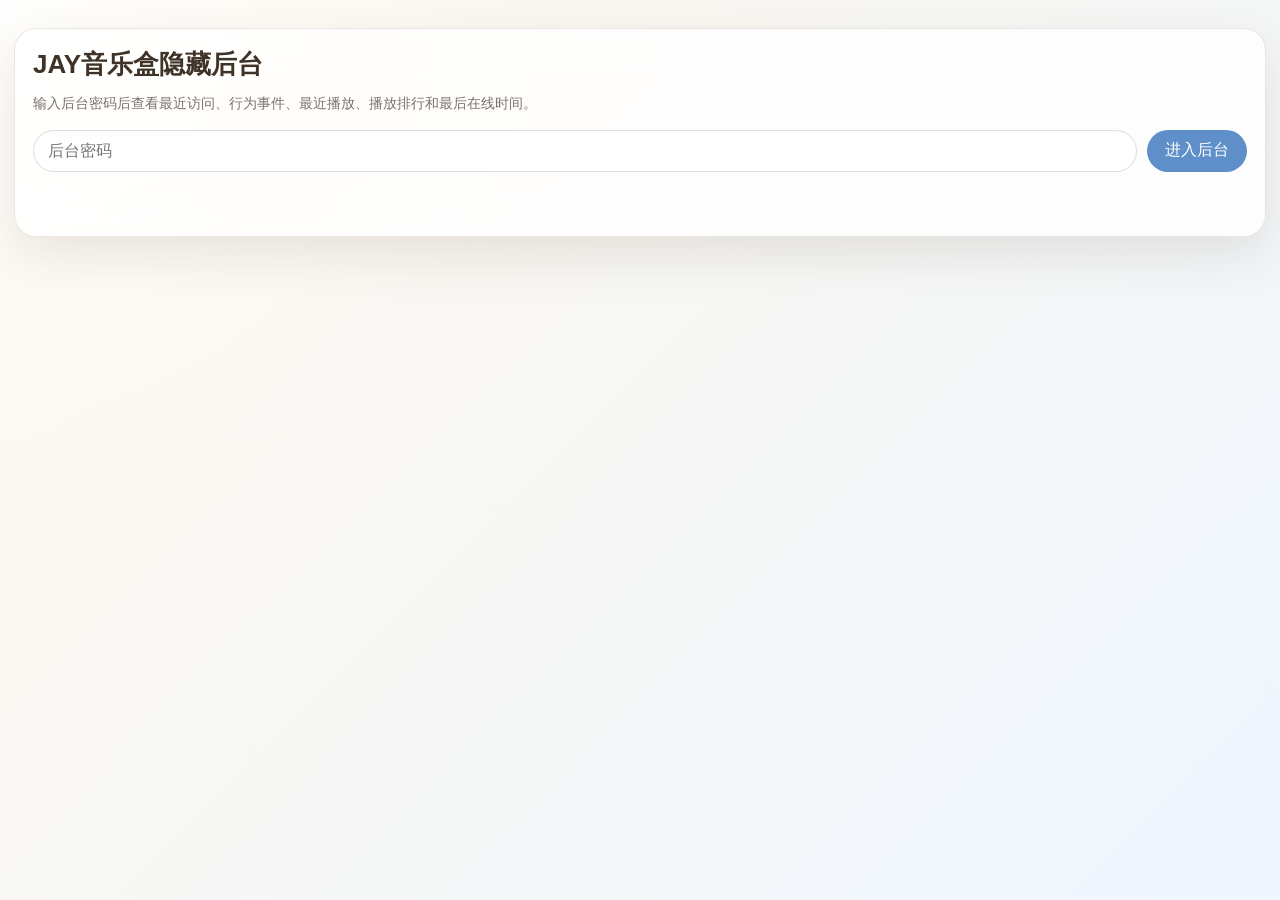
<file: admin/index.html>
<!DOCTYPE html>
<html lang="zh-CN">
<head>
  <meta charset="UTF-8">
  <meta name="viewport" content="width=device-width, initial-scale=1.0">
  <title>JAY音乐盒后台</title>
  <style>
    :root {
      color-scheme: light;
      font-family: -apple-system, BlinkMacSystemFont, "Segoe UI", sans-serif;
      background: #f7f2ea;
      color: #3f3328;
    }

    * {
      box-sizing: border-box;
    }

    body {
      margin: 0;
      min-height: 100vh;
      padding: 28px 14px;
      background:
        radial-gradient(circle at top left, rgba(255, 255, 255, 0.95), transparent 34%),
        linear-gradient(135deg, #fff8ec, #eef6ff);
    }

    .admin-shell {
      width: min(1280px, 100%);
      margin: 0 auto;
    }

    .admin-card {
      margin-bottom: 16px;
      padding: 18px;
      border: 1px solid rgba(120, 91, 60, 0.15);
      border-radius: 22px;
      background: rgba(255, 255, 255, 0.78);
      box-shadow: 0 18px 50px rgba(83, 61, 42, 0.12);
      backdrop-filter: blur(18px);
    }

    h1,
    h2 {
      margin: 0 0 10px;
    }

    h1 {
      font-size: 26px;
    }

    h2 {
      font-size: 18px;
    }

    .muted,
    .muted-small {
      color: #7d7168;
    }

    .muted {
      margin: 0;
      font-size: 14px;
      line-height: 1.7;
    }

    .muted-small {
      font-size: 12px;
      line-height: 1.6;
    }

    .login-row {
      display: flex;
      gap: 10px;
      margin-top: 14px;
    }

    input,
    button {
      min-height: 42px;
      border-radius: 999px;
      border: 1px solid rgba(108, 83, 62, 0.2);
      font: inherit;
    }

    input {
      flex: 1;
      padding: 0 14px;
      background: rgba(255, 255, 255, 0.92);
    }

    button {
      padding: 0 18px;
      background: #5f8fc9;
      color: #fff;
      border: 0;
      cursor: pointer;
    }

    button.secondary {
      background: rgba(95, 143, 201, 0.12);
      color: #3d6c9d;
    }

    .toolbar {
      display: flex;
      justify-content: space-between;
      align-items: center;
      gap: 10px;
      flex-wrap: wrap;
    }

    .filter-row {
      display: inline-flex;
      align-items: center;
      gap: 8px;
      margin-right: 8px;
      color: #6c5b4c;
      font-size: 13px;
      white-space: nowrap;
    }

    .filter-row select {
      min-height: 38px;
      padding: 0 34px 0 12px;
      border-radius: 999px;
      border: 1px solid rgba(105, 83, 65, 0.18);
      background: rgba(255, 255, 255, 0.92);
      color: #5f5147;
    }

    .grid {
      display: grid;
      grid-template-columns: repeat(2, minmax(0, 1fr));
      gap: 16px;
    }

    .table-wrap {
      overflow-x: auto;
    }

    table {
      width: 100%;
      min-width: 760px;
      border-collapse: collapse;
      font-size: 13px;
    }

    .wide-table {
      min-width: 1080px;
    }

    th,
    td {
      padding: 10px 8px;
      border-bottom: 1px solid rgba(105, 83, 65, 0.12);
      text-align: left;
      vertical-align: top;
    }

    th {
      color: #6c5b4c;
      font-weight: 700;
      white-space: nowrap;
    }

    .tag {
      display: inline-flex;
      align-items: center;
      padding: 4px 9px;
      border-radius: 999px;
      background: rgba(95, 143, 201, 0.12);
      color: #3d6c9d;
      white-space: nowrap;
    }

    .tag.is-human {
      background: rgba(70, 156, 109, 0.14);
      color: #297247;
    }

    .tag.is-bot {
      background: rgba(201, 110, 78, 0.14);
      color: #9a4a2b;
    }

    .tag.is-watch {
      background: rgba(179, 140, 62, 0.16);
      color: #835f19;
    }

    .session-row {
      cursor: pointer;
    }

    .session-row:hover {
      background: rgba(95, 143, 201, 0.08);
    }

    .status {
      min-height: 22px;
      margin-top: 10px;
      color: #7d7168;
      font-size: 14px;
    }

    [hidden] {
      display: none !important;
    }

    @media (max-width: 760px) {
      body {
        padding: 18px 10px;
      }

      .grid {
        grid-template-columns: 1fr;
      }

      .login-row {
        flex-direction: column;
      }

      button {
        width: 100%;
      }
    }
  </style>
</head>
<body>
  <main class="admin-shell">
    <section class="admin-card" id="loginCard">
      <h1>JAY音乐盒隐藏后台</h1>
      <p class="muted">输入后台密码后查看最近访问、行为事件、最近播放、播放排行和最后在线时间。</p>
      <div class="login-row">
        <input id="passwordInput" type="password" autocomplete="current-password" placeholder="后台密码">
        <button id="loginButton" type="button">进入后台</button>
      </div>
      <p class="status" id="loginStatus"></p>
    </section>

    <section id="dashboard" hidden>
      <div class="admin-card toolbar">
        <div>
          <h1>JAY音乐盒统计</h1>
          <p class="muted" id="lastAccessText">最后访问时间：--</p>
          <p class="muted">位置来自 Cloudflare IP 归属地，只显示大概国家/城市和脱敏 IP，不记录精确定位。</p>
        </div>
        <div>
          <label class="filter-row" for="visitorTagFilter">
            <span>分享对象</span>
            <select id="visitorTagFilter">
              <option value="all">全部</option>
              <option value="me">me</option>
              <option value="v1">v1</option>
              <option value="unknown">unknown</option>
            </select>
          </label>
          <button id="showRecentButton" type="button" class="secondary">最近访问</button>
          <button id="showTimelineButton" type="button" class="secondary">听歌记录</button>
          <button id="clearStatsButton" type="button" class="secondary">清空访问记录</button>
          <button id="refreshButton" type="button">刷新</button>
          <button id="logoutButton" type="button" class="secondary">退出</button>
        </div>
      </div>

      <section class="admin-card admin-panel" id="recentPanel">
        <h2>最近访客 Session</h2>
        <p class="muted">点击某一行可以查看这个访客的所有访问记录和行为时间线。</p>
        <div class="table-wrap">
          <table class="wide-table">
            <thead>
              <tr>
                <th>最近访问</th>
                <th>分享对象</th>
                <th>判断</th>
                <th>IP归属地</th>
                <th>脱敏 IP</th>
                <th>设备 / 浏览器</th>
                <th>停留时长</th>
                <th>播放次数</th>
                <th>最后播放</th>
                <th>来源</th>
              </tr>
            </thead>
            <tbody id="sessionsBody"></tbody>
          </table>
        </div>
      </section>

      <section class="admin-card admin-panel" id="visitorDetailPanel" hidden>
        <h2>访客详情</h2>
        <p class="muted" id="visitorDetailHint">点击最近访问中的访客后，这里会显示她的访问记录。</p>
        <div class="table-wrap">
          <table class="wide-table">
            <thead>
              <tr>
                <th>开始时间</th>
                <th>分享对象</th>
                <th>最后活跃</th>
                <th>停留时长</th>
                <th>IP推测位置</th>
                <th>设备</th>
                <th>看过页面</th>
                <th>心情分类</th>
                <th>听过歌曲</th>
                <th>精准定位</th>
              </tr>
            </thead>
            <tbody id="visitorSessionsBody"></tbody>
          </table>
        </div>
      </section>

      <div class="grid">
        <section class="admin-card">
          <h2>播放排行榜</h2>
          <div class="table-wrap">
            <table>
              <thead>
                <tr>
                  <th>#</th>
                  <th>歌名</th>
                  <th>songId</th>
                  <th>累计播放</th>
                  <th>最后播放</th>
                </tr>
              </thead>
              <tbody id="rankingBody"></tbody>
            </table>
          </div>
        </section>

        <section class="admin-card">
          <h2>最近切歌</h2>
          <div class="table-wrap">
            <table>
              <thead>
                <tr>
                  <th>时间</th>
                  <th>来源</th>
                  <th>从</th>
                  <th>到</th>
                  <th>模式</th>
                </tr>
              </thead>
              <tbody id="switchBody"></tbody>
            </table>
          </div>
        </section>
      </div>

      <section class="admin-card admin-panel">
        <h2>最近播放</h2>
        <div class="table-wrap">
          <table>
            <thead>
              <tr>
                <th>时间</th>
                <th>歌名</th>
                <th>songId</th>
                <th>模式</th>
                <th>设备</th>
                <th>IP归属地</th>
              </tr>
            </thead>
            <tbody id="playsBody"></tbody>
          </table>
        </div>
      </section>

      <section class="admin-card admin-panel" id="timelinePanel">
        <h2>听歌记录</h2>
        <p class="muted" id="timelineHint">默认只显示听了什么歌、听了多久、是静听还是陪唱；点击某个访客后会自动筛选。</p>
        <div class="table-wrap">
          <table class="wide-table">
            <thead>
              <tr>
                <th>时间</th>
                <th>歌曲</th>
                <th>模式</th>
                <th>听了多久</th>
                <th>状态</th>
              </tr>
            </thead>
            <tbody id="eventsBody"></tbody>
          </table>
        </div>
      </section>
    </section>
  </main>
  <script src="/admin.js"></script>
</body>
</html>
</file>
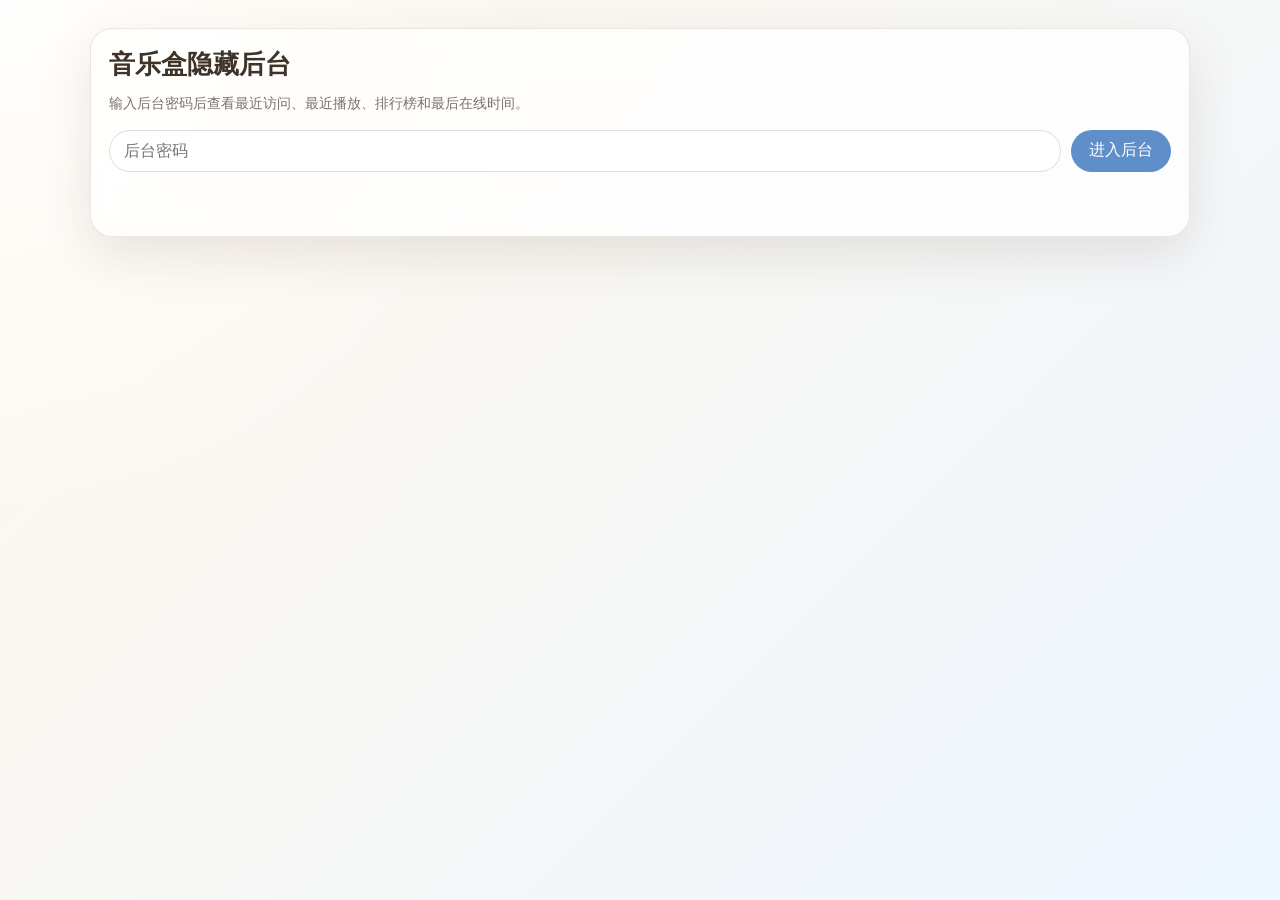
<file: admin.html>
<!DOCTYPE html>
<html lang="zh-CN">
<head>
  <meta charset="UTF-8">
  <meta name="viewport" content="width=device-width, initial-scale=1.0">
  <title>音乐盒后台</title>
  <style>
    :root {
      color-scheme: light;
      font-family: -apple-system, BlinkMacSystemFont, "Segoe UI", sans-serif;
      background: #f7f2ea;
      color: #3f3328;
    }

    * {
      box-sizing: border-box;
    }

    body {
      margin: 0;
      min-height: 100vh;
      padding: 28px 14px;
      background:
        radial-gradient(circle at top left, rgba(255, 255, 255, 0.95), transparent 34%),
        linear-gradient(135deg, #fff8ec, #eef6ff);
    }

    .admin-shell {
      width: min(1100px, 100%);
      margin: 0 auto;
    }

    .admin-card {
      margin-bottom: 16px;
      padding: 18px;
      border: 1px solid rgba(120, 91, 60, 0.15);
      border-radius: 22px;
      background: rgba(255, 255, 255, 0.78);
      box-shadow: 0 18px 50px rgba(83, 61, 42, 0.12);
      backdrop-filter: blur(18px);
    }

    h1,
    h2 {
      margin: 0 0 10px;
    }

    h1 {
      font-size: 26px;
    }

    h2 {
      font-size: 18px;
    }

    .muted {
      margin: 0;
      color: #7d7168;
      font-size: 14px;
      line-height: 1.7;
    }

    .login-row {
      display: flex;
      gap: 10px;
      margin-top: 14px;
    }

    input,
    button {
      min-height: 42px;
      border-radius: 999px;
      border: 1px solid rgba(108, 83, 62, 0.2);
      font: inherit;
    }

    input {
      flex: 1;
      padding: 0 14px;
      background: rgba(255, 255, 255, 0.92);
    }

    button {
      padding: 0 18px;
      background: #5f8fc9;
      color: #fff;
      border: 0;
      cursor: pointer;
    }

    button.secondary {
      background: rgba(95, 143, 201, 0.12);
      color: #3d6c9d;
    }

    .toolbar {
      display: flex;
      justify-content: space-between;
      align-items: center;
      gap: 10px;
      flex-wrap: wrap;
    }

    .grid {
      display: grid;
      grid-template-columns: repeat(2, minmax(0, 1fr));
      gap: 16px;
    }

    .table-wrap {
      overflow-x: auto;
    }

    table {
      width: 100%;
      min-width: 680px;
      border-collapse: collapse;
      font-size: 13px;
    }

    th,
    td {
      padding: 10px 8px;
      border-bottom: 1px solid rgba(105, 83, 65, 0.12);
      text-align: left;
      vertical-align: top;
    }

    th {
      color: #6c5b4c;
      font-weight: 700;
      white-space: nowrap;
    }

    .tag {
      display: inline-flex;
      align-items: center;
      padding: 4px 9px;
      border-radius: 999px;
      background: rgba(95, 143, 201, 0.12);
      color: #3d6c9d;
      white-space: nowrap;
    }

    .status {
      min-height: 22px;
      margin-top: 10px;
      color: #7d7168;
      font-size: 14px;
    }

    [hidden] {
      display: none !important;
    }

    @media (max-width: 760px) {
      body {
        padding: 18px 10px;
      }

      .grid {
        grid-template-columns: 1fr;
      }

      .login-row {
        flex-direction: column;
      }

      button {
        width: 100%;
      }
    }
  </style>
</head>
<body>
  <main class="admin-shell">
    <section class="admin-card" id="loginCard">
      <h1>音乐盒隐藏后台</h1>
      <p class="muted">输入后台密码后查看最近访问、最近播放、排行榜和最后在线时间。</p>
      <div class="login-row">
        <input id="passwordInput" type="password" autocomplete="current-password" placeholder="后台密码">
        <button id="loginButton" type="button">进入后台</button>
      </div>
      <p class="status" id="loginStatus"></p>
    </section>

    <section id="dashboard" hidden>
      <div class="admin-card toolbar">
        <div>
          <h1>音乐盒统计</h1>
          <p class="muted" id="lastAccessText">最后在线时间：--</p>
        </div>
        <div>
          <button id="refreshButton" type="button">刷新</button>
          <button id="logoutButton" type="button" class="secondary">退出</button>
        </div>
      </div>

      <div class="grid">
        <section class="admin-card">
          <h2>播放排行榜</h2>
          <div class="table-wrap">
            <table>
              <thead>
                <tr>
                  <th>#</th>
                  <th>歌名</th>
                  <th>songId</th>
                  <th>累计播放</th>
                  <th>最后播放</th>
                </tr>
              </thead>
              <tbody id="rankingBody"></tbody>
            </table>
          </div>
        </section>

        <section class="admin-card">
          <h2>最近切歌</h2>
          <div class="table-wrap">
            <table>
              <thead>
                <tr>
                  <th>时间</th>
                  <th>来源</th>
                  <th>从</th>
                  <th>到</th>
                  <th>模式</th>
                </tr>
              </thead>
              <tbody id="switchBody"></tbody>
            </table>
          </div>
        </section>
      </div>

      <section class="admin-card">
        <h2>最近播放</h2>
        <div class="table-wrap">
          <table>
            <thead>
              <tr>
                <th>时间</th>
                <th>歌名</th>
                <th>songId</th>
                <th>模式</th>
                <th>设备</th>
                <th>页面</th>
              </tr>
            </thead>
            <tbody id="playsBody"></tbody>
          </table>
        </div>
      </section>

      <section class="admin-card">
        <h2>最近访问</h2>
        <div class="table-wrap">
          <table>
            <thead>
              <tr>
                <th>时间</th>
                <th>页面</th>
                <th>设备</th>
                <th>UserAgent</th>
              </tr>
            </thead>
            <tbody id="visitsBody"></tbody>
          </table>
        </div>
      </section>
    </section>
  </main>
  <script src="admin.js"></script>
</body>
</html>
</file>
